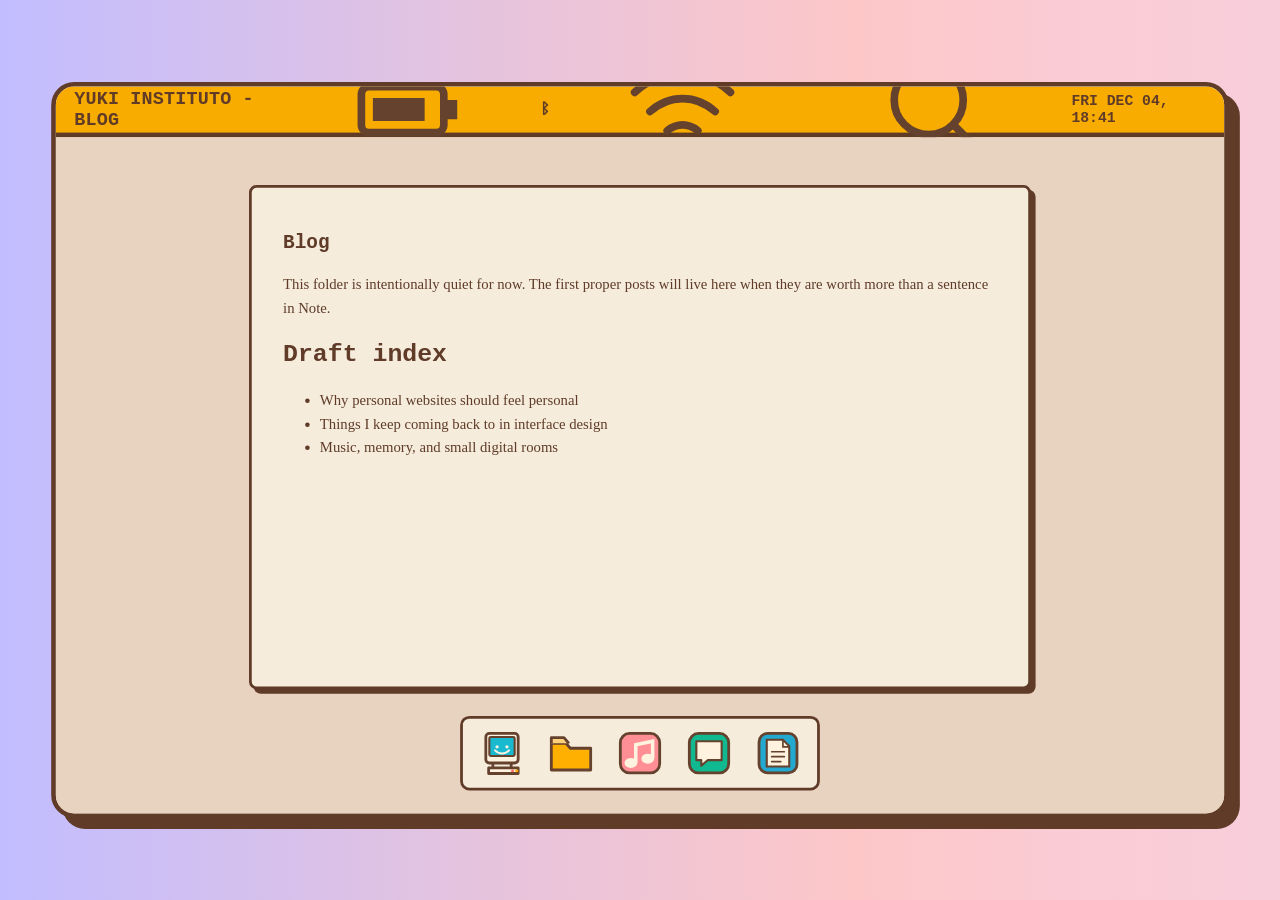
<file: blog/index.html>
<!doctype html><html lang="zh-CN"><head><meta charset="utf-8"><meta name="viewport" content="width=device-width,initial-scale=1"><title>BLOG · YUKI INSTITUTO</title><link rel="stylesheet" href="../styles.css"></head><body><main class="desktop-window"><header class="title-bar"><span class="brand">YUKI INSTITUTO - BLOG</span><div class="status-bar"><svg class="icon"><use href="../assets/icons.svg#battery"/></svg><span class="bt">ᛒ</span><svg class="icon"><use href="../assets/icons.svg#wifi"/></svg><svg class="icon"><use href="../assets/icons.svg#search"/></svg><time id="datetime"></time></div></header><section class="desktop page-desktop"><article class="window content-card"><h1>Blog</h1><p>This folder is intentionally quiet for now. The first proper posts will live here when they are worth more than a sentence in Note.</p><h2>Draft index</h2><ul><li>Why personal websites should feel personal</li><li>Things I keep coming back to in interface design</li><li>Music, memory, and small digital rooms</li></ul></article><nav class="taskbar"><a href="../"><svg class="icon"><use href="../assets/icons.svg#computer"/></svg></a><a href="../files/"><svg class="icon"><use href="../assets/icons.svg#folder"/></svg></a><a href="../profile/"><svg class="icon"><use href="../assets/icons.svg#music"/></svg></a><a href="../contact/"><svg class="icon"><use href="../assets/icons.svg#chat"/></svg></a><a href="../about/"><svg class="icon"><use href="../assets/icons.svg#document"/></svg></a></nav></section></main><section class="mobile-message"><h1>Blog</h1><p>Longer posts will live here.</p></section><script src="../script.js"></script></body></html>
</file>
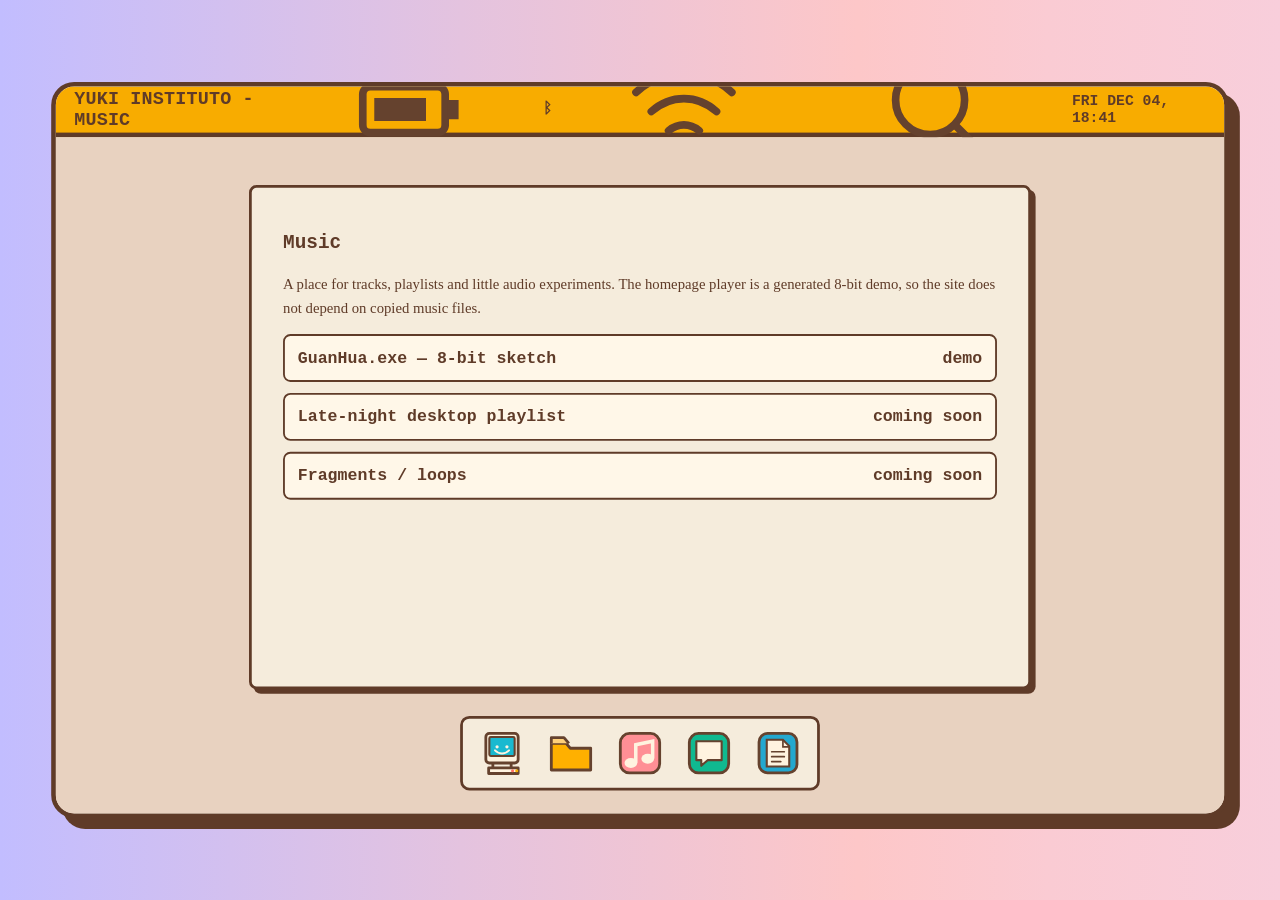
<file: music/index.html>
<!doctype html><html lang="en"><head><meta charset="utf-8"><meta name="viewport" content="width=device-width,initial-scale=1"><title>MUSIC · YUKI INSTITUTO</title><link rel="stylesheet" href="../styles.css"></head><body><main class="desktop-window"><header class="title-bar"><span class="brand">YUKI INSTITUTO - MUSIC</span><div class="status-bar"><svg class="icon"><use href="../assets/icons.svg#battery"/></svg><span class="bt">ᛒ</span><svg class="icon"><use href="../assets/icons.svg#wifi"/></svg><svg class="icon"><use href="../assets/icons.svg#search"/></svg><time id="datetime"></time></div></header><section class="desktop page-desktop"><article class="window content-card"><h1>Music</h1><p>A place for tracks, playlists and little audio experiments. The homepage player is a generated 8-bit demo, so the site does not depend on copied music files.</p><div class="music-list"><div class="music-item"><span>GuanHua.exe — 8-bit sketch</span><span>demo</span></div><div class="music-item"><span>Late-night desktop playlist</span><span>coming soon</span></div><div class="music-item"><span>Fragments / loops</span><span>coming soon</span></div></div></article><nav class="taskbar"><a href="../"><svg class="icon"><use href="../assets/icons.svg#computer"/></svg></a><a href="../files/"><svg class="icon"><use href="../assets/icons.svg#folder"/></svg></a><a href="../profile/"><svg class="icon"><use href="../assets/icons.svg#music"/></svg></a><a href="../contact/"><svg class="icon"><use href="../assets/icons.svg#chat"/></svg></a><a href="../about/"><svg class="icon"><use href="../assets/icons.svg#document"/></svg></a></nav></section></main><section class="mobile-message"><h1>Music</h1><p>Tracks, playlists and sound experiments.</p></section><script src="../script.js"></script></body></html>
</file>
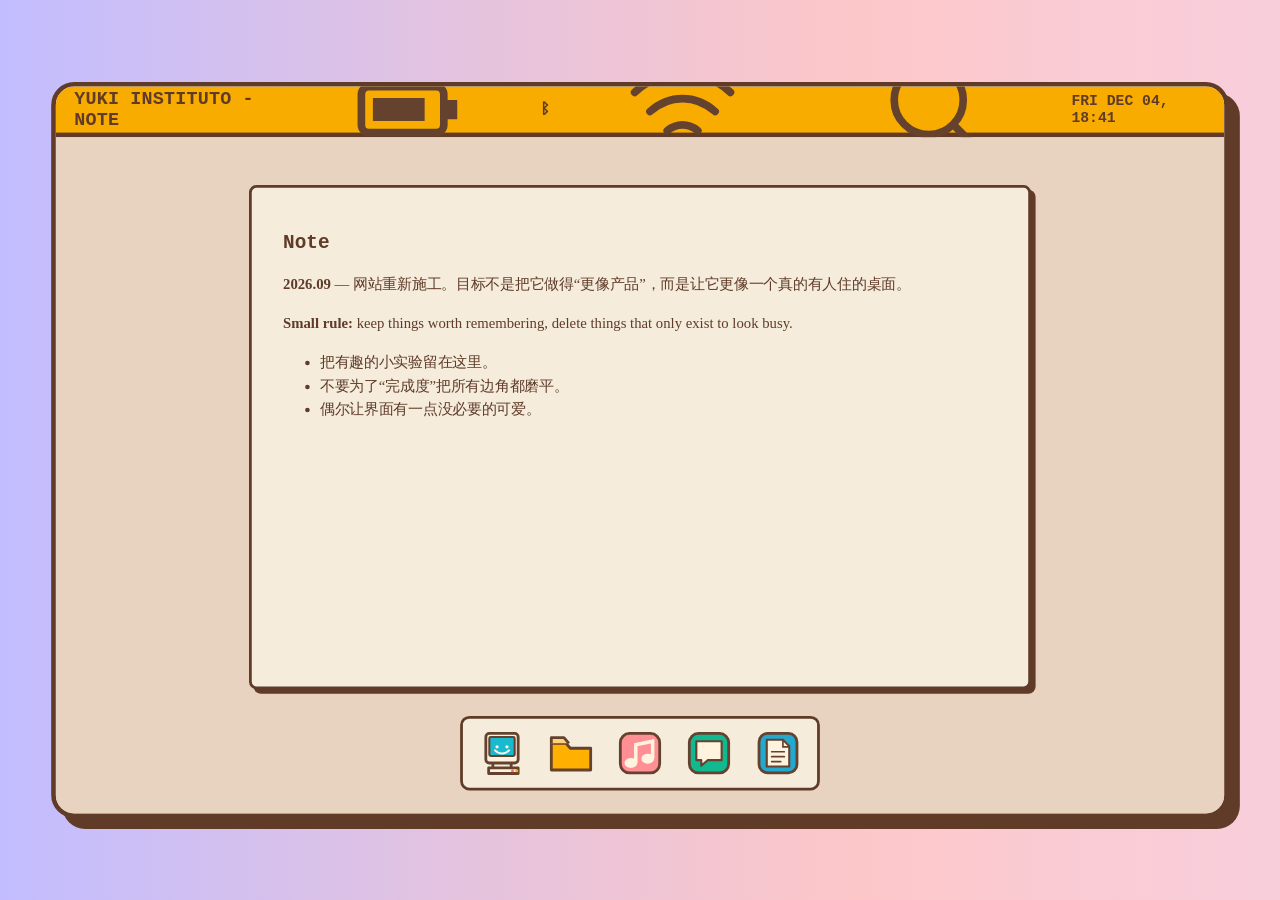
<file: note/index.html>
<!doctype html><html lang="zh-CN"><head><meta charset="utf-8"><meta name="viewport" content="width=device-width,initial-scale=1"><title>NOTE · YUKI INSTITUTO</title><link rel="stylesheet" href="../styles.css"></head><body><main class="desktop-window"><header class="title-bar"><span class="brand">YUKI INSTITUTO - NOTE</span><div class="status-bar"><svg class="icon"><use href="../assets/icons.svg#battery"/></svg><span class="bt">ᛒ</span><svg class="icon"><use href="../assets/icons.svg#wifi"/></svg><svg class="icon"><use href="../assets/icons.svg#search"/></svg><time id="datetime"></time></div></header><section class="desktop page-desktop"><article class="window content-card"><h1>Note</h1><p><b>2026.09</b> — 网站重新施工。目标不是把它做得“更像产品”，而是让它更像一个真的有人住的桌面。</p><p><b>Small rule:</b> keep things worth remembering, delete things that only exist to look busy.</p><ul><li>把有趣的小实验留在这里。</li><li>不要为了“完成度”把所有边角都磨平。</li><li>偶尔让界面有一点没必要的可爱。</li></ul></article><nav class="taskbar"><a href="../"><svg class="icon"><use href="../assets/icons.svg#computer"/></svg></a><a href="../files/"><svg class="icon"><use href="../assets/icons.svg#folder"/></svg></a><a href="../profile/"><svg class="icon"><use href="../assets/icons.svg#music"/></svg></a><a href="../contact/"><svg class="icon"><use href="../assets/icons.svg#chat"/></svg></a><a href="../about/"><svg class="icon"><use href="../assets/icons.svg#document"/></svg></a></nav></section></main><section class="mobile-message"><h1>Note</h1><p>一些短记与草稿。</p></section><script src="../script.js"></script></body></html>
</file>
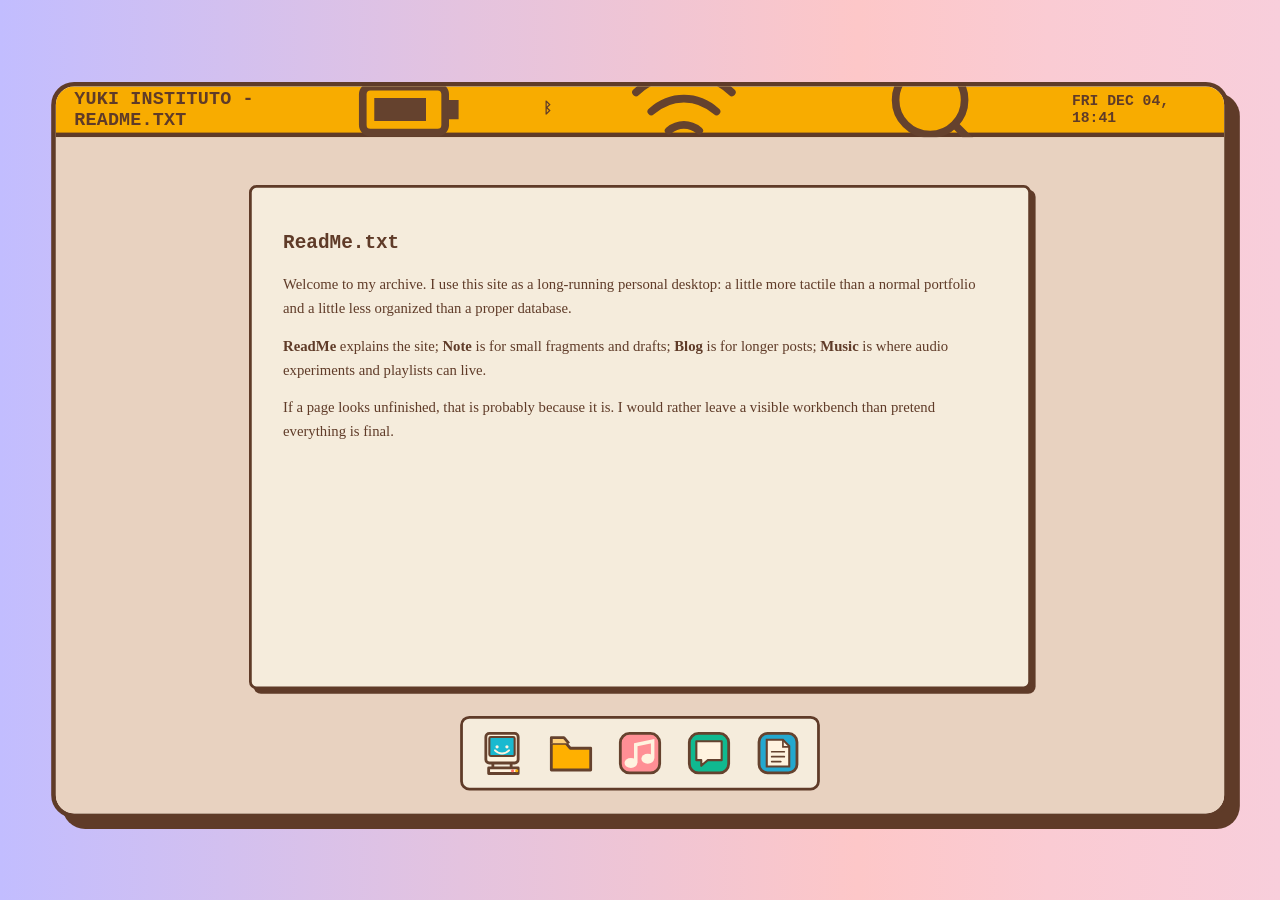
<file: files/readme.html>
<!doctype html><html lang="en"><head><meta charset="utf-8"><meta name="viewport" content="width=device-width,initial-scale=1"><title>README.TXT · YUKI INSTITUTO</title><link rel="stylesheet" href="../styles.css"></head><body><main class="desktop-window"><header class="title-bar"><span class="brand">YUKI INSTITUTO - README.TXT</span><div class="status-bar"><svg class="icon"><use href="../assets/icons.svg#battery"/></svg><span class="bt">ᛒ</span><svg class="icon"><use href="../assets/icons.svg#wifi"/></svg><svg class="icon"><use href="../assets/icons.svg#search"/></svg><time id="datetime"></time></div></header><section class="desktop page-desktop"><article class="window content-card"><h1>ReadMe.txt</h1><p>Welcome to my archive. I use this site as a long-running personal desktop: a little more tactile than a normal portfolio and a little less organized than a proper database.</p><p><b>ReadMe</b> explains the site; <b>Note</b> is for small fragments and drafts; <b>Blog</b> is for longer posts; <b>Music</b> is where audio experiments and playlists can live.</p><p>If a page looks unfinished, that is probably because it is. I would rather leave a visible workbench than pretend everything is final.</p></article><nav class="taskbar"><a href="../"><svg class="icon"><use href="../assets/icons.svg#computer"/></svg></a><a href="../files/"><svg class="icon"><use href="../assets/icons.svg#folder"/></svg></a><a href="../profile/"><svg class="icon"><use href="../assets/icons.svg#music"/></svg></a><a href="../contact/"><svg class="icon"><use href="../assets/icons.svg#chat"/></svg></a><a href="../about/"><svg class="icon"><use href="../assets/icons.svg#document"/></svg></a></nav></section></main><section class="mobile-message"><h1>ReadMe</h1><p>Welcome to my archive.</p></section><script src="../script.js"></script></body></html>
</file>
<file: styles.css>
:root{
  --ink:#5F3B28;--cream:#F5ECDC;--desktop:#E8D2C0;--orange:#F8AC00;
  --red:#FC6F60;--blue:#1D8DC0;--green:#00B88B;--lime:#CFD300;--pink:#FFAAA7;
}
*{box-sizing:border-box}html{height:100%}body{margin:0;min-height:100%;font-family:"Courier New",Courier,monospace;color:var(--ink);font-weight:700;font-size:18px;background:url("https://oakinstituto.top/bk.svg"),linear-gradient(to right,#C2BDFF 0%,#E4C3DF 36%,#FDC7C8 67%,#FACBD3 82%,#F8CEDB 100%);display:flex;justify-content:center;align-items:center}a{color:inherit}button,input{font:inherit;color:inherit}.mobile-message{display:none}
.desktop-window{width:1280px;height:800px;background:var(--cream);border:5px solid var(--ink);border-radius:25px;box-shadow:12px 12px 0 var(--ink);overflow:hidden;display:flex;flex-direction:column;position:relative}.title-bar{height:55px;flex:0 0 55px;background:var(--orange);padding:10px 20px;border-bottom:5px solid var(--ink);display:flex;justify-content:space-between;align-items:center}.brand{font-size:20px;font-weight:800;letter-spacing:.2px}.status-bar{display:flex;align-items:center;gap:10px;font-size:16px}.status-bar img{height:20px;width:auto}.desktop{flex:1;position:relative;overflow:hidden;background:var(--desktop)}.oak-home{background-color:var(--desktop);background-image:radial-gradient(rgba(95,59,40,.18) .8px,transparent .8px);background-size:7px 7px}.page-desktop{background:var(--desktop)}
.window{position:absolute;background:var(--cream);border:3px solid var(--ink);border-radius:8px;box-shadow:5px 5px 0 var(--ink)}.drag-handle{cursor:grab}.drag-handle:active{cursor:grabbing}.oak-window-bar{height:31px;border-bottom:3px solid var(--ink);display:flex;justify-content:flex-end;align-items:center;padding:8px;border-radius:5px 5px 0 0}.oak-window-bar img{height:12px;width:auto}.oak-window-bar.red{background:var(--red)}.oak-window-bar.blue{background:var(--blue)}.oak-window-bar.green{background:var(--green)}
/* Source-style desktop shortcuts */
.oak-shortcuts{position:absolute;top:40px;display:flex;flex-direction:column;align-items:center;gap:40px;z-index:1}.oak-shortcuts-main{left:30px}.oak-shortcuts-secondary{left:160px}.oak-shortcut{display:flex;flex-direction:column;align-items:center;gap:7px;text-decoration:none}.oak-shortcut img{height:75px;width:auto}.oak-shortcut span{font-size:16px;font-weight:600;border:1px solid transparent;border-radius:8px;padding:4px 9px}.oak-shortcut:hover img{filter:sepia(1) hue-rotate(180deg) saturate(3) brightness(.5) contrast(1.2)}.oak-shortcut:hover span{background:var(--ink);color:var(--cream)}.is-hidden{opacity:.18;filter:grayscale(1)}
/* Homepage */
.oak-note{top:5px;left:calc(24% - 100px);width:346px;padding:20px;z-index:8}.oak-note-head{display:flex;justify-content:space-between;align-items:center;margin-bottom:15px;color:var(--orange)}.oak-note-head>div{display:flex;align-items:center;gap:12px}.oak-note-head img{height:22px;width:auto}.oak-note-body h1{font-size:18px;margin:0 0 8px}.oak-note-body p{font-size:16px;line-height:1.45;margin:8px 0;font-weight:400}.oak-note-icons{display:flex;justify-content:space-between;margin-top:24px;padding:0 10px}.oak-note-icons img{height:25px;width:auto}.oak-social{top:30px;right:20px;z-index:7;padding:10px 15px 10px 20px;display:flex;align-items:center;gap:20px}.oak-social-icon{height:36px;width:auto}.oak-social strong{font-size:18px}.oak-social p{margin:5px 0 0;font-size:16px}.oak-social-actions{display:flex;flex-direction:column;gap:6px;font-size:14px}.oak-social-actions a{padding:4px 10px;border:2px solid var(--ink);border-radius:5px;text-decoration:none;text-align:center}.oak-social-actions a:hover{background:var(--ink);color:var(--cream)}
.oak-search{top:calc(5% + 105px);right:calc(40% - 250px);width:400px;height:44px;z-index:6;display:flex;align-items:center;padding:5px 10px 5px 0;border-left-width:0;box-shadow:3px 3px 0 var(--ink)}.oak-search-icon{width:43px;height:43px;background:var(--orange);border:3px solid var(--ink);border-radius:8px;display:grid;place-items:center;margin-right:10px;margin-left:-1px}.oak-search-icon img{width:35px;height:35px}.blink-caret{width:3px;height:24px;background:var(--ink);animation:blink 1.25s step-end infinite}.oak-search input{flex:1;border:0;outline:0;background:transparent;font-size:18px;padding-left:8px}.search-hint{position:absolute;top:48px;left:50px;font-size:11px}.oak-player{bottom:calc(5% + 301px);right:calc(55% - 360px);width:350px;z-index:5}.oak-player-controls{display:flex;align-items:center;justify-content:center;gap:18px;padding:30px 10px 25px}.oak-player-controls>img{height:25px;width:auto;opacity:.45}.oak-play-button{border:0;background:transparent;padding:0;cursor:pointer}.oak-play-button img{height:38px;width:auto}.oak-track{display:flex;justify-content:space-between;gap:16px;padding:0 25px 18px;font-size:14px}.oak-chat{bottom:calc(1% + 125px);right:calc(5% + 360px);width:300px;z-index:4}.oak-chat-body{padding:15px 10px;display:flex;flex-direction:column;gap:10px}.oak-chat-body>div{display:flex;align-items:center;gap:15px}.oak-chat-body img{width:20px;height:20px}.oak-chat-body span{border:2px solid var(--ink);border-radius:5px;padding:5px 10px;font-size:14px;font-weight:400;flex:1}.oak-send{border-top:2px solid var(--ink);display:flex;justify-content:flex-end;padding:5px 10px}.oak-send a{font-size:14px;background:var(--green);border:2px solid var(--ink);border-radius:5px;padding:5px 15px;color:var(--cream);text-decoration:none}.oak-folders{bottom:88px;right:5%;width:320px;height:310px;z-index:3}.oak-folder-grid{display:grid;grid-template-columns:repeat(2,1fr);gap:20px;padding:25px 40px 25px 25px}.oak-folder-grid a{display:flex;flex-direction:column;align-items:flex-start;text-decoration:none;font-size:15px}.oak-folder-grid img{height:60px;width:auto}.oak-folder-grid span{margin-top:8px}.oak-folder-grid a:hover{transform:translateY(-2px)}.oak-scrollbar{position:absolute;border:3px solid var(--ink);background:var(--cream)}.oak-scrollbar.horizontal{left:-3px;right:15px;bottom:-3px;height:18px}.oak-scrollbar.vertical{right:-3px;top:28px;bottom:15px;width:18px}.oak-scrollbar span{position:absolute;background:#FF6B6B;border:3px solid var(--ink);border-radius:15px}.oak-scrollbar.horizontal span{width:170px;height:18px;left:100px;top:-3px}.oak-scrollbar.vertical span{width:18px;height:60px;right:-3px;top:50px}
/* Dock: exact Oak interaction */
.taskbar{position:absolute;bottom:25px;left:50%;transform:translateX(-50%);z-index:50;background:var(--cream);border:3px solid var(--ink);border-radius:10px;padding:10px 15px;display:flex;justify-content:center;align-items:center;gap:20px;box-shadow:none}.taskbar>a{position:relative;display:flex;align-items:center;justify-content:center;text-decoration:none;transition:transform .25s ease}.taskbar>a:hover{transform:scale(1.2)}.taskbar>a img,.taskbar>a svg{height:55px;width:55px;object-fit:contain;transition:filter .3s}.taskbar>a:hover img,.taskbar>a:hover svg{filter:brightness(1.15)}.taskbar>a::after{content:attr(data-label);position:absolute;bottom:115%;left:50%;transform:translateX(-50%);background:var(--ink);color:var(--cream);padding:5px 10px;border-radius:5px;white-space:nowrap;opacity:0;transition:opacity .2s;pointer-events:none;font-size:14px}.taskbar>a:hover::after{opacity:1}
/* Legacy shortcut layout used by About and archive pages */
.shortcut-column{position:absolute;top:40px;display:flex;flex-direction:column;align-items:center;gap:40px;z-index:1}.shortcut-a{left:30px}.shortcut-b{left:160px}.desktop-shortcut{width:100px;display:flex;flex-direction:column;align-items:center;text-decoration:none;gap:7px;font-size:16px}.desktop-shortcut svg{width:70px;height:70px}.desktop-shortcut span{padding:4px 8px;border-radius:8px}.desktop-shortcut:hover span{background:var(--ink);color:var(--cream)}
/* README / browser */
.browser-window{top:25px;left:7%;width:75%;height:80%;z-index:12;overflow:hidden}.browser-tabs{height:50px;display:flex;border-bottom:3px solid var(--ink);background:var(--cream)}.browser-tab{position:relative;min-width:205px;padding:11px 60px;background:var(--pink);border-right:3px solid var(--ink);display:grid;place-items:center;cursor:pointer;font-size:18px}.browser-tab.active{background:var(--red);color:var(--cream);cursor:default}.browser-tab:not(.active):hover{background:var(--ink);color:var(--cream)}.browser-plus{width:54px;display:grid;place-items:center;border-right:3px solid var(--ink);font-size:28px}.browser-chrome{height:52px;background:var(--red);border-bottom:3px solid var(--ink);display:flex;align-items:center;gap:18px;padding:0 15px}.chrome-button{font-size:25px}.address{height:31px;flex:1;background:var(--cream);border:2px solid var(--ink);border-radius:25px}.browser-body{height:calc(100% - 102px);overflow-y:auto;padding:5px 20px 20px;background:var(--cream);font-size:16px;line-height:1.6}.browser-body::-webkit-scrollbar{width:20px}.browser-body::-webkit-scrollbar-track{background:var(--cream);border-left:3px solid var(--ink)}.browser-body::-webkit-scrollbar-thumb{background:#FF6B6B;border:3px solid var(--ink);border-radius:15px}.language-panel{display:none}.language-panel.active{display:block}.term-list{font-family:Arial,Helvetica,sans-serif;font-weight:500}.term-list li{margin-bottom:8px}.section-title{background:var(--ink);color:var(--cream);padding:6px 13px;font-size:18px;margin:18px 0 12px}.agreement-section{margin-top:24px}.agreement-line{display:flex;align-items:center;gap:14px;font-size:17px;margin:18px 0 14px}.agreement-line input{width:22px;height:22px;accent-color:var(--green)}.gate-actions{display:flex;gap:14px}.gate-actions button{border:2px solid var(--ink);border-radius:5px;padding:8px 38px;font-size:15px;cursor:pointer}.gate-actions .decline{background:var(--red);color:var(--cream)}.gate-actions .accept{background:#777;color:var(--cream)}.gate-actions .accept.enabled{background:var(--green)}.gate-actions .accept:disabled{cursor:not-allowed;opacity:.65}.browser-footer{text-align:center;margin:38px 0 5px;font-size:14px}.preview-folder-window{right:5%;bottom:80px;width:320px;height:310px;z-index:3}.preview-folder-window .folder-grid{display:grid;grid-template-columns:1fr 1fr;gap:20px;padding:25px}.preview-folder-window .folder-grid a{display:flex;flex-direction:column;gap:5px}.preview-folder-window .folder-grid svg{width:60px;height:60px}.preview-folder-window .window-cap{height:31px;background:var(--red);border-bottom:3px solid var(--ink)}
/* Contact */
.contact-window{top:25px;left:calc(50% - 400px);width:800px;height:490px;z-index:12;overflow:hidden}.contact-topbar{height:31px;background:var(--green);border-bottom:3px solid var(--ink);display:flex;justify-content:flex-end;align-items:center;padding:8px}.contact-topbar img{height:14px}.contact-shell{height:calc(100% - 31px);display:flex}.contact-left{width:38%;border-right:3px solid var(--ink)}.contact-search{height:52px;border-bottom:3px solid var(--ink);display:flex;align-items:center;padding:0 15px}.contact-searchbox{height:29px;width:205px;border:2px solid var(--ink);border-radius:8px;display:flex;justify-content:flex-end;align-items:center;padding-right:6px}.contact-searchbox img{height:20px}.contact-search>img{height:25px;margin-left:18px}.contact-nav{list-style:none;margin:0;padding:0}.contact-nav li{padding:13px 17px 11px;border-bottom:3px solid var(--ink);font-size:16px;cursor:pointer}.contact-nav li p{font-size:15px;font-weight:400;margin:5px 0 0}.contact-nav li.active{background:var(--green);color:var(--cream)}.contact-nav li:hover:not(.active){background:var(--ink);color:var(--cream)}.contact-right{width:62%;display:flex;flex-direction:column}.contact-title{height:52px;border-bottom:3px solid var(--ink);display:flex;align-items:center;padding:0 18px;font-size:18px}.contact-thread{flex:1;display:flex;padding:20px 18px 10px;gap:14px;overflow:auto}.message-avatars{display:flex;flex-direction:column;gap:17px;padding-top:8px}.message-avatars img{width:38px;height:38px}.message-list{display:flex;flex-direction:column;align-items:flex-start;gap:12px}.from-them{margin:0;background:var(--ink);color:var(--cream);border-radius:20px;padding:11px 18px;display:flex;align-items:center;gap:12px;max-width:430px;font-weight:400}.from-them img.social-icon{width:34px;height:34px}.from-them a{color:var(--cream);text-decoration:none}.contact-write{height:55px;border-top:3px solid var(--ink);display:flex;align-items:center;padding:8px 14px;gap:12px}.contact-input{flex:1;height:32px;border:2px solid var(--ink);border-radius:8px}.contact-write>img{height:28px}.mini-contact{left:530px;bottom:108px;width:320px;z-index:2}
/* Voicebank / profile */
.profile-page .desktop{overflow:visible}.profile-stage{position:absolute;inset:0;z-index:2}.vbimg{top:5px;left:calc(23% - 100px);width:360px;overflow:hidden;z-index:7}.vbimg .vbbar,.vbdescription .vbbar,.vbdeslang .vbbar,.vbplayer .vbbar{height:31px;background:var(--lime);border-bottom:3px solid var(--ink);display:flex;justify-content:flex-end;align-items:center;padding:8px}.vbbar img{height:12px}.vbportrait{height:575px;position:relative;background:linear-gradient(rgba(95,59,40,.13) 1px,transparent 1px),linear-gradient(90deg,rgba(95,59,40,.13) 1px,transparent 1px),var(--cream);background-size:28px 28px;overflow:hidden}.vbportrait .frame-img{position:absolute;inset:0;width:100%;height:100%;object-fit:fill;z-index:2;pointer-events:none}.vbportrait .character-img{position:absolute;inset:0;width:100%;height:100%;object-fit:contain;object-position:center bottom;z-index:1}.vbdescription{top:15px;left:545px;width:315px;z-index:6}.vbdescription h1{font-size:37px;margin:14px 15px 7px}.vbdescription dl{display:grid;grid-template-columns:85px 1fr;margin:0;padding:0 15px 16px;font:600 16px/1.5 Arial,Helvetica,sans-serif}.vbdescription dt{font-weight:700}.vbdescription dd{margin:0}.vbdeslang{top:75px;left:810px;width:365px;padding-bottom:15px;z-index:8}.vbdeslang h2{font:700 20px Arial,Helvetica,sans-serif;margin:0;padding:25px 15px 10px}.vbdeslangexpandable{font:400 17px Arial,Helvetica,sans-serif;cursor:pointer;display:flex;align-items:center;padding:10px 15px 5px;gap:5px}.vbdeslangexpandable::before{content:"▶";display:inline-block;margin-right:5px;transition:transform .2s}.vbdeslangexpandable.expanded::before{transform:rotate(90deg)}.vbdeslangcontent{display:none;margin-left:20px}.vbdeslangcontent p{font:400 16px/1.5 Arial,Helvetica,sans-serif;margin:0;padding:10px 15px 15px;max-width:320px}.vbdownload{top:445px;left:555px;width:310px;z-index:6}.vbdownload .vbbar{background:var(--blue)}.vbdownload h2{font-size:19px;text-align:center;margin:25px 10px 0}.vbdownload-actions{display:flex;justify-content:center;gap:20px;padding:20px}.vbdownload-actions a{min-width:100px;text-align:center;border:3px solid var(--ink);border-radius:5px;padding:7px 18px;background:var(--ink);color:var(--cream);text-decoration:none}.vbplayer{top:480px;left:900px;width:190px;z-index:6}.vbplayer-controls{display:flex;align-items:center;justify-content:center;gap:10px;padding:25px 10px 15px;font:400 16px Arial,sans-serif}.vbplayer-controls button{border:0;background:transparent;padding:0;cursor:pointer}.vbplayer-controls button img{height:28px}.vbplayer-label{padding:5px 18px 15px;font-size:15px}
/* Existing About / Explorer / content pages */
.window-cap{height:36px;border-bottom:3px solid var(--ink);display:flex;align-items:center;justify-content:flex-end;padding:0 10px}.window-cap.coral{background:var(--red)}.window-cap.teal{background:var(--green)}.window-cap.blue{background:var(--blue)}.window-cap.lime{background:var(--lime)}.editor-window{left:250px;right:160px;top:28px;bottom:108px;background:#815943;overflow:hidden;z-index:12}.editor-toolbar{height:78px;padding:18px 76px 10px}.toolbar-pill{height:54px;border-radius:18px;background:var(--cream);display:flex;align-items:center;justify-content:space-around;padding:0 24px;font-family:Georgia,serif;font-size:24px}.editor-ruler{height:36px;margin:0 76px;color:var(--cream);border-bottom:2px solid var(--cream);font-size:12px;letter-spacing:6px;white-space:nowrap;overflow:hidden}.editor-body{display:grid;grid-template-columns:55px 1fr 25px;height:calc(100% - 114px);padding:0 54px 0 0}.line-numbers{color:#ead7c6;text-align:center;line-height:28px;font-size:12px;padding-top:12px}.document-page{background:var(--cream);padding:28px 64px;overflow:auto;font:500 16px/1.45 Georgia,serif}.document-page h1{font-family:"Courier New",monospace;font-size:22px}.document-page p{margin:0 0 18px}.editor-scroll{margin:118px 0 60px;background:var(--blue);border:3px solid var(--ink);border-radius:12px}.explorer-window{left:170px;right:155px;top:30px;bottom:110px;overflow:hidden;z-index:12}.explorer-toolbar{height:82px;background:var(--red);border-bottom:3px solid var(--ink);padding:18px;display:flex;align-items:center;gap:18px}.explorer-toolbar .address{height:32px}.explorer-body{height:calc(100% - 82px);display:grid;grid-template-columns:190px 1fr;overflow:hidden}.explorer-sidebar{background:var(--red);color:white;padding:18px;font-size:14px}.tree{display:grid;gap:8px}.tree span{padding-left:18px}.file-table{background:var(--cream);overflow:auto}.file-head,.file-row{display:grid;grid-template-columns:1.5fr 180px 150px;align-items:center}.file-head{background:var(--ink);color:var(--cream);height:52px;padding:0 16px}.file-row{min-height:82px;border-bottom:1px solid rgba(95,59,40,.3);padding:9px 16px;text-decoration:none}.file-name{display:flex;align-items:center;gap:14px}.file-name svg{width:52px;height:52px}.content-card{left:210px;right:210px;top:52px;bottom:135px;padding:26px 34px;overflow:auto;z-index:12}.content-card p,.content-card li{font:500 16px/1.6 Georgia,serif}.music-list{display:grid;gap:12px}.music-item{border:2px solid var(--ink);border-radius:8px;padding:14px;display:flex;justify-content:space-between;background:#fff7e8}
@keyframes blink{0%,100%{opacity:0}50%{opacity:1}}
@media(max-width:1040px),(max-height:700px){body{display:block;background:var(--ink);padding:30px;color:var(--cream)}.desktop-window{display:none}.mobile-message{display:block;max-width:560px;margin:40px auto;line-height:1.6}}
@media(max-width:1340px) and (min-width:1041px){.desktop-window{transform:scale(.92)}}
</file>
